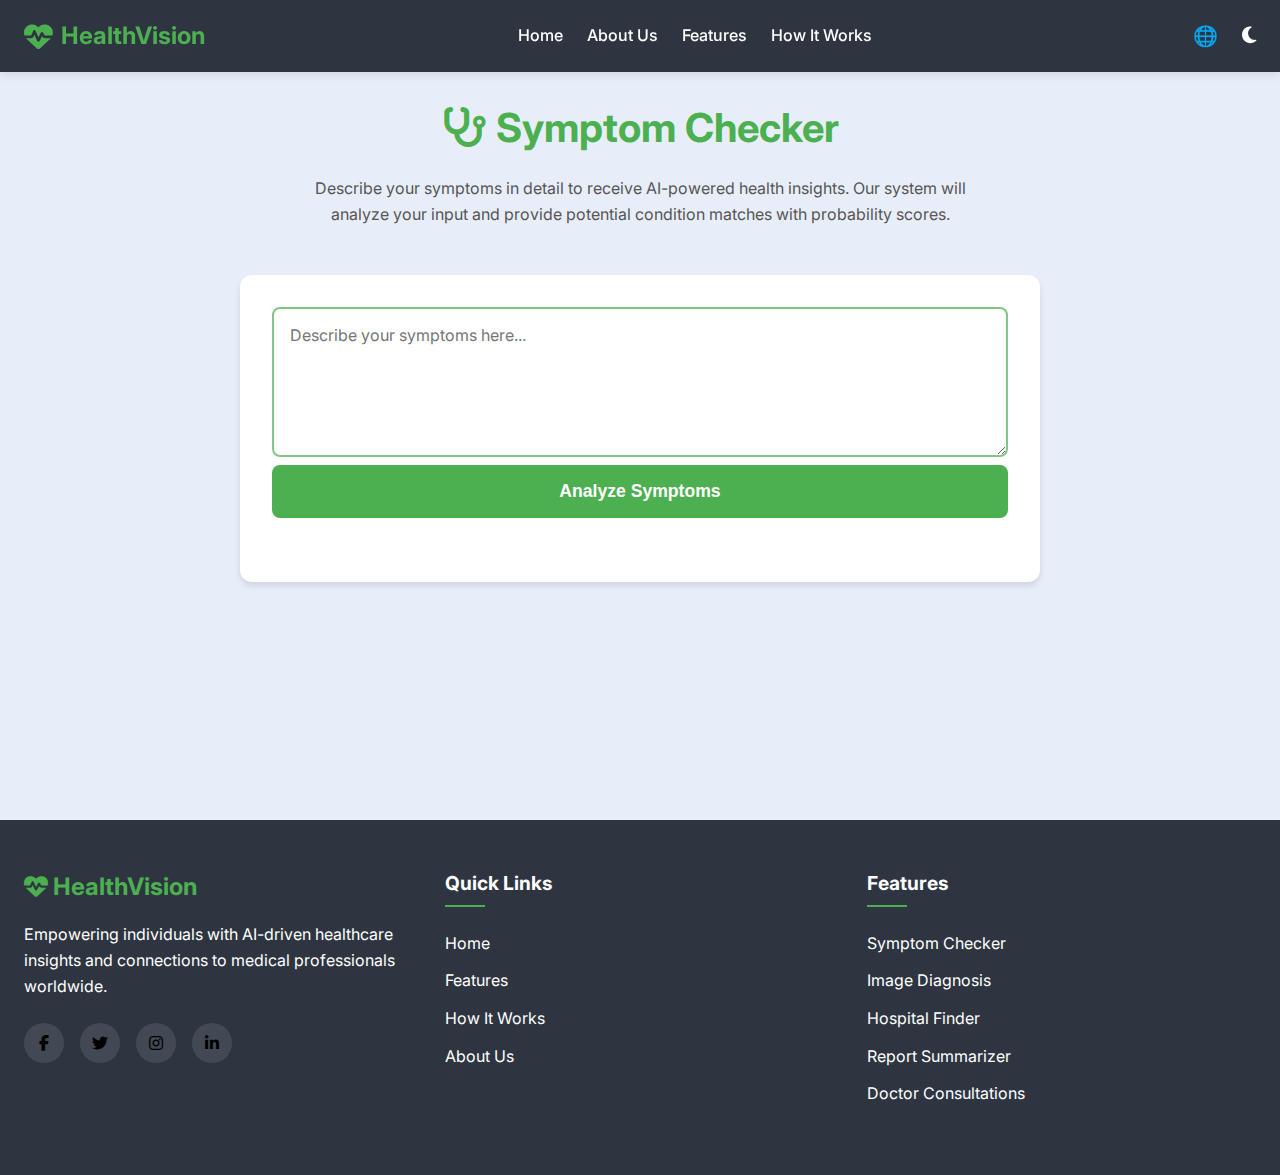
<file: symptom-checker.html>
<!DOCTYPE html>
<html lang="en">
<head>
  <meta charset="UTF-8" />
  <meta name="viewport" content="width=device-width, initial-scale=1.0"/>
  <title>Symptom Checker | HealthVision</title>
  <link rel="stylesheet" href="https://fonts.googleapis.com/css2?family=Inter:wght@300;400;500;600;700&display=swap">
  <link rel="stylesheet" href="https://cdnjs.cloudflare.com/ajax/libs/font-awesome/6.5.0/css/all.min.css">

  
  <style>
    /* Reuse the same CSS variables and base styles from your main page */
    :root {
      --primary-color: #4caf50;
      --primary-dark: #388e3c;
      --primary-light: #81c784;
      --secondary-color: #2196f3;
      --accent-color: #ff9800;
      --text-primary: rgb(255, 255, 255);
      --text-secondary: rgb(0, 0, 0);
      --bg-light: #e7eef9;
      --bg-dark: #1a202c;
      --card-bg: #ffffff;
      --nav-bg: rgba(26, 32, 44, 0.9);
      --shadow: 0 4px 6px rgba(0, 0, 0, 0.1);
      --transition: all 0.3s ease;
    }

    [data-theme="dark"] {
      --primary-color: #81c784;
      --primary-dark: #4caf50;
      --primary-light: #388e3c;
      --secondary-color: #64b5f6;
      --accent-color: #ffb74d;
      --text-primary: #f5f5f5;
      --text-secondary: #b0bec5;
      --bg-light: #121212;
      --bg-dark: #0d1117;
      --card-bg: #1e1e1e;
      --nav-bg: rgba(13, 17, 23, 0.9);
      --shadow: 0 4px 6px rgba(0, 0, 0, 0.3);
    }

    * {
      margin: 0;
      padding: 0;
      box-sizing: border-box;
    }
    a {
      text-decoration: none;
    } 

    body {
      font-family: 'Inter', sans-serif;
      background-color: var(--bg-light);
      color: var(--text-primary);
      line-height: 1.6;
      transition: var(--transition);
    }

    body[data-theme="dark"] {
      background-color: var(--bg-dark);
    }

    .container {
      max-width: 1840px;
      margin: 0 auto;
      padding: 0 1.5rem;
    }

    /* Navigation - Same as main page */
    .nav-container {
      position: fixed;
      top: 0;
      left: 0;
      right: 0;
      background-color: var(--nav-bg);
      backdrop-filter: blur(10px);
      z-index: 1000;
      padding: 1rem 0;
      box-shadow: 0 2px 10px rgba(0, 0, 0, 0.1);
      transition: var(--transition);
    }

    .navbar {
      display: flex;
      justify-content: space-between;
      align-items: center;
    }

    .logo a {
      font-size: 1.5rem;
      font-weight: 700;
      color: var(--primary-color);
      display: flex;
      align-items: center;
      gap: 0.5rem;
    }

    .logo i {
      font-size: 1.8rem;
    }

    .nav-links {
      display: flex;
      list-style: none;
      gap: 1.5rem;
    }

    .nav-links a {
      color: var(--text-primary);
      font-weight: 500;
      position: relative;
      padding: 0.5rem 0;
    }

    .nav-links a::after {
      content: '';
      position: absolute;
      bottom: 0;
      left: 0;
      width: 0;
      height: 2px;
      background-color: var(--primary-color);
      transition: width 0.3s ease;
    }

    .nav-links a:hover::after {
      width: 100%;
    }

    .nav-actions {
      display: flex;
      align-items: center;
      gap: 1rem;
    }

    .hidden {
  display: none;
}

.language-toggle-btn {
  background: none;
  border: none;
  cursor: pointer;
  font-size: 1.25rem; /* Makes the globe bigger */
  color: inherit; /* Uses current text color (for dark/light theme) */
  padding: 0.5rem;
  display: flex;
  align-items:end;
  justify-content: center;
}
.language-toggle-btn:focus {
  outline: none;
}

.language-dropdown {
  position: absolute;
  right: 0;
  background: rgb(246, 245, 245);
  border: 1px solid #f5f5f5;
  border-radius: 10%;
  list-style: none;
  padding: 5px 0;
  margin: 0;
  z-index: 100;
  box-shadow: 0 2px 8px rgba(0, 0, 0, 0.1);
}
.language-dropdown li {
  color: black;
  padding: 8px 16px;
  cursor: pointer;
}
.language-dropdown li:hover {
  background-color: #0e0c0cb7;
}
.language-wrapper {
  position: relative;
}
.hidden {
  display: none;
}

.language-dropdown li:hover {
  background-color: #b0acacb7;
}

    .theme-toggle {
      background: none;
      border: none;
      font-size: 1.2rem;
      cursor: pointer;
      color: var(--text-primary);
    }

    .hamburger {
      display: none;
      font-size: 1.5rem;
      cursor: pointer;
      color: var(--text-primary);
    }

    /* Symptom Checker Specific Styles */
    .symptom-checker {
      padding: 6rem 0 3rem;
      min-height: calc(100vh - 80px);
    }

    .checker-header {
      text-align: center;
      margin-bottom: 3rem;
    }

    .checker-header h1 {
      font-size: 2.5rem;
      margin-bottom: 1rem;
      color: var(--primary-color);
    }

    .checker-header p {
      color: rgb(87, 85, 85);
      max-width: 700px;
      margin: 0 auto;
    }

    .checker-container {
      background-color: var(--card-bg);
      border-radius: 12px;
      padding: 2rem;
      box-shadow: var(--shadow);
      max-width: 800px;
      margin: 0 auto;
    }

    .input-section {
      margin-bottom: 2rem;
    }

    .symptom-input {
      width: 100%;
      min-height: 150px;
      padding: 1rem;
      border-radius: 8px;
      border: 2px solid var(--primary-light);
      background-color: var(--card-bg);
      color: rgba(169, 169, 169, 0.732);
      font-family: 'Inter', sans-serif;
      font-size: 1rem;
      resize: vertical;
      transition: var(--transition);
    }


    .symptom-input:focus {
      outline: none;
      border-color: var(--primary-color);
      box-shadow: 0 0 0 3px rgba(76, 175, 80, 0.3);
    }

    .analyze-btn {
      display: block;
      width: 100%;
      padding: 1rem;
      background-color: var(--primary-color);
      color: white;
      border: none;
      border-radius: 8px;
      font-size: 1.1rem;
      font-weight: 600;
      cursor: pointer;
      transition: var(--transition);
    }

    .analyze-btn:hover {
      background-color: var(--primary-dark);
      transform: translateY(-2px);
      box-shadow: var(--shadow);
    }

    .results-section {
      display: none;
      margin-top: 2rem;
      padding-top: 2rem;
      border-top: 1px solid rgba(76, 175, 80, 0.3);
    }

    .results-header {
      display: flex;
      justify-content: space-between;
      align-items: center;
      margin-bottom: 1.5rem;
    }

    .results-header h2 {
      color: var(--primary-color);
    }

    .loading {
      display: none;
      text-align: center;
      padding: 1rem;
    }

    .loading-spinner {
      border: 4px solid rgba(76, 175, 80, 0.3);
      border-top: 4px solid var(--primary-color);
      border-radius: 50%;
      width: 30px;
      height: 30px;
      animation: spin 1s linear infinite;
      margin: 0 auto 1rem;
    }

    .result-item {
      background-color: rgba(76, 175, 80, 0.1);
      border-left: 4px solid var(--primary-color);
      padding: 1rem;
      margin-bottom: 1rem;
      border-radius: 0 8px 8px 0;
    }

    .result-item h3 {
      color: var(--primary-color);
      margin-bottom: 0.5rem;
    }

    .result-item p {
      color: var(--text-secondary);
    }

    .probability {
      display: inline-block;
      background-color: var(--primary-dark);
      color: white;
      padding: 0.25rem 0.5rem;
      border-radius: 4px;
      font-size: 0.9rem;
      margin-top: 0.5rem;
    }

    .actions {
      display: flex;
      gap: 1rem;
      margin-top: 2rem;
    }

    .action-btn {
      flex: 1;
      padding: 0.75rem;
      border-radius: 8px;
      font-weight: 600;
      text-align: center;
      cursor: pointer;
      transition: var(--transition);
      border: none;
    }

    .doctor-btn {
      background-color: var(--secondary-color);
      color: white;
    }

    .doctor-btn:hover {
      background-color: #1976d2;
    }

    .hospital-btn {
      background-color: var(--accent-color);
      color: white;
    }

    .hospital-btn:hover {
      background-color: #f57c00;
    }

    @keyframes spin {
      0% { transform: rotate(0deg); }
      100% { transform: rotate(360deg); }
    }
    .footer {
      background-color: var(--nav-bg);
      color: var(--text-primary);
      padding: 3rem 0 1.5rem;
    }

    .footer-grid {
      display: grid;
      grid-template-columns: repeat(auto-fit, minmax(200px, 1fr));
      gap: 2rem;
      margin-bottom: 2rem;
    }

    .footer-logo {
      font-size: 1.5rem;
      font-weight: 700;
      color: var(--primary-color);
      margin-bottom: 1rem;
      display: inline-block;
    }

    .footer-about p {
      margin-bottom: 1.5rem;
    }

    .social-links {
      display: flex;
      gap: 1rem;
    }

    .social-links a {
      width: 40px;
      height: 40px;
      border-radius: 50%;
      color: black;
      background-color: rgba(255, 252, 252, 0.1);
      display: flex;
      align-items: center;
      justify-content: center;
      transition: var(--transition);
    }

    .social-links a:hover {
      background-color: var(--primary-color);
      transform: translateY(-3px);
    }

    .footer-links h3 {
      margin-bottom: 1.5rem;
      font-size: 1.2rem;
      position: relative;
      padding-bottom: 0.5rem;
    }

    .footer-links h3::after {
      content: '';
      position: absolute;
      bottom: 0;
      left: 0;
      width: 40px;
      height: 2px;
      background-color: var(--primary-color);
    }

    .footer-links ul {
      list-style: none;
    }

    .footer-links li {
      margin-bottom: 0.75rem;
    }

    .footer-links a {
      color: rgb(255, 255, 255);
      transition: var(--transition);
    }

    .footer-links a:hover {
      color: var(--primary-color);
      padding-left: 5px;
    }

    .footer-contact p {
      display: flex;
      align-items: center;
      gap: 0.5rem;
      margin-bottom: 1rem;
      color: var(--text-secondary);
    }

    .footer-bottom {
      text-align: center;
      padding-top: 1.5rem;
      border-top: 1px solid rgba(255, 255, 255, 0.1);
      color: var(--text-secondary);
      font-size: 0.9rem;
    }


    /* Responsive Design */
    @media (max-width: 768px) {
      .nav-links {
        position: fixed;
        top: 80px;
        left: 0;
        right: 0;
        background-color: var(--nav-bg);
        flex-direction: column;
        align-items: center;
        padding: 2rem 0;
        gap: 1.5rem;
        clip-path: circle(0px at 90% -10%);
        transition: clip-path 0.5s ease;
      }
      
      .nav-links.active {
        clip-path: circle(150% at 90% -10%);
      }
      
      .hamburger {
        display: block;
      }
      
      .checker-header h1 {
        font-size: 2rem;
      }
      
      .actions {
        flex-direction: column;
      }
    }
  </style>
</head>
<body>
  <!-- Navigation using second version's structure -->
  <header class="nav-container">
    <nav class="navbar container">
      <div class="logo">
        <a href="index.html"><i class="fas fa-heartbeat"></i> <span data-en="HealthVision" data-hi="हेल्थविजन">HealthVision</span></a>
      </div>
      
      <ul class="nav-links" id="navLinks">
        <li><a href="index.html" data-en="Home" data-hi="होम">Home</a></li>
        <li><a href="index.html#about" data-en="About Us" data-hi="हमारे बारे में">About Us</a></li>
        <li><a href="index.html#features" data-en="Features" data-hi="विशेषताएं">Features</a></li>
        <li><a href="index.html#how-it-works" data-en="How It Works" data-hi="यह कैसे काम करता है">How It Works</a></li>
      </ul>
      
      <div class="nav-actions">
        <div class="language-wrapper">
          <button id="languageToggle" class="language-toggle-btn" title="Change Language">🌐</button>
          <ul id="languageDropdown" class="language-dropdown hidden">
            <li data-lang="en">English</li>
            <li data-lang="hi">हिन्दी</li>
          </ul>
        </div>
        <button class="theme-toggle" id="themeToggle" title="Toggle Theme">
          <i class="fas fa-moon"></i>
        </button>
        <div class="hamburger" id="hamburger">
          <i class="fas fa-bars"></i>
        </div>
      </div>
    </nav>
  </header>

  <!-- Symptom Checker Content with first version's functionality -->
  <main class="symptom-checker">
    <div class="container">
      <div class="checker-header">
        <h1><i class="fas fa-stethoscope"></i> <span data-en="Symptom Checker" data-hi="तकलीफ बताएं">Symptom Checker</span></h1>
        <p data-en="Describe your symptoms in detail to receive AI-powered health insights. Our system will analyze your input and provide potential condition matches with probability scores." 
           data-hi="अपनी परेशानी लिखें, हम बताएंगे क्या हो सकता है। जैसे: 'मुझे 2 दिन से बुखार है">
          Describe your symptoms in detail to receive AI-powered health insights.
        </p>
      </div>
      
      <div class="checker-container">
        <div class="input-section">
          <textarea class="symptom-input" 
                    placeholder-en="Describe your symptoms here..."
                    placeholder-hi="अपनी तकलीफ लिखें, जैसे: बुखार, सिर दर्द, उल्टी'"></textarea>
          <button class="analyze-btn" id="analyzeBtn" data-en="Analyze Symptoms" data-hi="लक्षणों का विश्लेषण करें">Analyze Symptoms</button>
        </div>
        
        <div class="loading" id="loadingIndicator">
          <div class="loading-spinner"></div>
          <p data-en="Analyzing your symptoms..." data-hi="आपके लक्षणों का विश्लेषण किया जा रहा है...">Analyzing your symptoms...</p>
        </div>
        
        <div class="results-section" id="resultsSection">
          <div class="results-header">
            <h2 data-en="Analysis Results" data-hi="विश्लेषण परिणाम">Analysis Results</h2>
          </div>
          <div id="resultsContainer"></div>
          <div class="actions">
            <button class="action-btn doctor-btn">
              <i class="fas fa-user-md"></i> <span data-en="Talk to a Doctor" data-hi="डॉक्टर से बात करें">Talk to a Doctor</span>
            </button>
            <button class="action-btn hospital-btn">
              <i class="fas fa-hospital"></i> <span data-en="Find Nearby Hospitals" data-hi="नजदीकी अस्पताल खोजें">Find Nearby Hospitals</span>
            </button>
          </div>
        </div>
      </div>
    </div>
  </main>

  <!-- Footer -->
  <footer class="footer">
    <div class="container">
      <div class="footer-grid">
        <div class="footer-about">
          <a href="#" class="footer-logo"><i class="fas fa-heartbeat"></i> <span data-en="HealthVision" data-hi="हेल्थविजन">HealthVision</span></a>
          <p data-en="Empowering individuals with AI-driven healthcare insights and connections to medical professionals worldwide." 
             data-hi="आपकी सेहत की देखभाल में मदद करना">
            Empowering individuals with AI-driven healthcare insights.
          </p>
          <div class="social-links">
            <a href="#"><i class="fab fa-facebook-f"></i></a>
            <a href="#"><i class="fab fa-twitter"></i></a>
            <a href="#"><i class="fab fa-instagram"></i></a>
            <a href="#"><i class="fab fa-linkedin-in"></i></a>
          </div>
        </div>
        
        <div class="footer-links">
          <h3 data-en="Quick Links" data-hi="त्वरित लिंक">Quick Links</h3>
          <ul>
            <li><a href="index.html" data-en="Home" data-hi="होम">Home</a></li>
            <li><a href="index.html#features" data-en="Features" data-hi="विशेषताएं">Features</a></li>
            <li><a href="index.html#how-it-works" data-en="How It Works" data-hi="यह कैसे काम करता है">How It Works</a></li>
            <li><a href="index.html#about" data-en="About Us" data-hi="हमारे बारे में">About Us</a></li>
          </ul>
        </div>
        
        <div class="footer-links">
          <h3 data-en="Features" data-hi="विशेषताएं">Features</h3>
          <ul>
            <li><a href="symptom-checker.html" data-en="Symptom Checker" data-hi="लक्षण जांचकर्ता">Symptom Checker</a></li>
            <li><a href="image-diagnosis.html" data-en="Image Diagnosis" data-hi="छवि निदान">Image Diagnosis</a></li>
            <li><a href="nearby-hospitals.html" data-en="Hospital Finder" data-hi="अस्पताल खोजक">Hospital Finder</a></li>
            <li><a href="report-summarizing.html" data-en="Report Summarizer" data-hi="रिपोर्ट सारांशक">Report Summarizer</a></li>
            <li><a href="consultancy.html" data-en="Doctor Consultations" data-hi="डॉक्टर परामर्श">Doctor Consultations</a></li>
          </ul>
        </div>
      </div>
    </div>
  </footer>
  <script>
    // Gemini API Configuration
    const API_KEY = 'AIzaSyBi3OzLzeyXFTqxlnobA8za5HIgymDa29A'; // Replace with your actual API key
  
    document.addEventListener('DOMContentLoaded', function () {
      const themeToggle = document.getElementById('themeToggle');
      const currentTheme = localStorage.getItem('theme') || 'light';
      document.body.setAttribute('data-theme', currentTheme);
      themeToggle.innerHTML = currentTheme === 'dark' ? '<i class="fas fa-sun"></i>' : '<i class="fas fa-moon"></i>';
  
      themeToggle.addEventListener('click', () => {
        const newTheme = document.body.getAttribute('data-theme') === 'light' ? 'dark' : 'light';
        document.body.setAttribute('data-theme', newTheme);
        localStorage.setItem('theme', newTheme);
        themeToggle.innerHTML = newTheme === 'dark' ? '<i class="fas fa-sun"></i>' : '<i class="fas fa-moon"></i>';
      });
  
      const hamburger = document.getElementById('hamburger');
      const navLinks = document.getElementById('navLinks');
      hamburger.addEventListener('click', () => navLinks.classList.toggle('active'));
  
      const analyzeBtn = document.getElementById('analyzeBtn');
      const loadingIndicator = document.getElementById('loadingIndicator');
      const resultsSection = document.getElementById('resultsSection');
      const symptomInput = document.querySelector('.symptom-input');

      // Language Toggle Dropdown Logic
      const languageToggle = document.getElementById('languageToggle');
const languageDropdown = document.getElementById('languageDropdown');
const languageItems = languageDropdown.querySelectorAll('li');

// Show/hide dropdown on globe button click
languageToggle.addEventListener('click', function () {
  languageDropdown.classList.toggle('hidden');
});

// Handle language selection
languageItems.forEach(item => {
  item.addEventListener('click', () => {
    const selectedLang = item.getAttribute('data-lang');
    localStorage.setItem('language', selectedLang);
    changeLanguage(selectedLang);
    languageDropdown.classList.add('hidden'); // hide dropdown after selection
  });
});


// Set initial language on page load
const savedLang = localStorage.getItem('language') || 'en';
changeLanguage(savedLang);

// Optional: Close dropdown if clicked outside
document.addEventListener('click', function (e) {
  if (!languageToggle.contains(e.target) && !languageDropdown.contains(e.target)) {
    languageDropdown.classList.add('hidden');
  }
});

    function changeLanguage(lang) {
      // Update placeholder of the textarea based on selected language
      const symptomInput = document.querySelector('.symptom-input');
      if (lang === 'hi') {
        symptomInput.setAttribute('placeholder', symptomInput.getAttribute('placeholder-hi'));
      } else {
        symptomInput.setAttribute('placeholder', symptomInput.getAttribute('placeholder-en'));
      }

      // Update text for other elements with data attributes
      const elements = document.querySelectorAll('[data-en], [data-hi]');
      
      elements.forEach(el => {
        if (el.hasAttribute(`data-${lang}`)) {
          if (el.tagName === 'INPUT' || el.tagName === 'TEXTAREA') {
            const placeholder = el.getAttribute(`placeholder-${lang}`);
            if (placeholder) {
              el.setAttribute('placeholder', placeholder);
            }
          } else {
            el.textContent = el.getAttribute(`data-${lang}`);
          }
        }
      });
      }
  
      analyzeBtn.addEventListener('click', async () => {
        const symptoms = symptomInput.value.trim();
  
        if (symptoms.length < 20) {
          alert('Please provide more detailed symptoms (at least 20 characters)');
          return;
        }
  
        loadingIndicator.style.display = 'block';
        resultsSection.style.display = 'none';
  
        const prompt = `Analyze these symptoms: "${symptoms}". 
  List top 3 possible medical conditions in this exact format:
  Name||Description||Probability||WikipediaPageName
  Example:
  Migraine||Neurological condition causing severe headaches||High||Migraine
  Use only medical terms and ensure Wikipedia links exist.`;
  
        try {
          const response = await fetch(`https://generativelanguage.googleapis.com/v1beta/models/gemini-2.0-flash:generateContent?key=${API_KEY}`, {
            method: "POST",
            headers: { "Content-Type": "application/json" },
            body: JSON.stringify({
              contents: [
                {
                  parts: [{ text: prompt }]
                }
              ]
            })
          });
  
          const data = await response.json();
          const reply = data.candidates?.[0]?.content?.parts?.map(part => part.text).join('') || 'No results found.';
  
          const conditions = reply.split('\n')
            .filter(line => line.includes('||'))
            .slice(0, 3)
            .map(line => {
              const [name, description, probability, wikiPage] = line.split('||');
              return {
                name: name.trim(),
                description: description.trim(),
                probability: probability.trim(),
                wikiLink: `https://en.wikipedia.org/wiki/${wikiPage.trim().replace(/ /g, '_')}`
              };
            });
  
          displayResults(conditions);
        } catch (error) {
          console.error('API Error:', error);
          alert('Error analyzing symptoms. Please try again.');
        } finally {
          loadingIndicator.style.display = 'none';
        }
      });
  
      function displayResults(conditions) {
        resultsSection.innerHTML = `
          <div class="results-header">
            <h2>Analysis Results</h2>
            <span class="probability">${conditions.length} conditions found</span>
          </div>
        `;
  
        const container = document.createElement('div');
        conditions.forEach(condition => {
          const card = document.createElement('div');
          card.className = 'result-item';
          card.innerHTML = `
            <h3>${condition.name}</h3>
            <p>${condition.description}</p>
            <span class="probability">${condition.probability}</span>
          `;
  
          card.addEventListener('click', () => {
            window.open(condition.wikiLink, '_blank');
          });
  
          container.appendChild(card);
        });
  
        const actions = document.createElement('div');
        actions.className = 'actions';
        actions.innerHTML = `
          <button class="action-btn doctor-btn">
            <i class="fas fa-user-md"></i> Consult a Doctor
          </button>
          <button class="action-btn hospital-btn">
            <i class="fas fa-hospital"></i> Find Hospitals
          </button>
        `;
  
        resultsSection.appendChild(container);
        resultsSection.appendChild(actions);
        resultsSection.style.display = 'block';
        resultsSection.scrollIntoView({ behavior: 'smooth' });
      }
    });
  </script>
</body>
</html>
</file>
